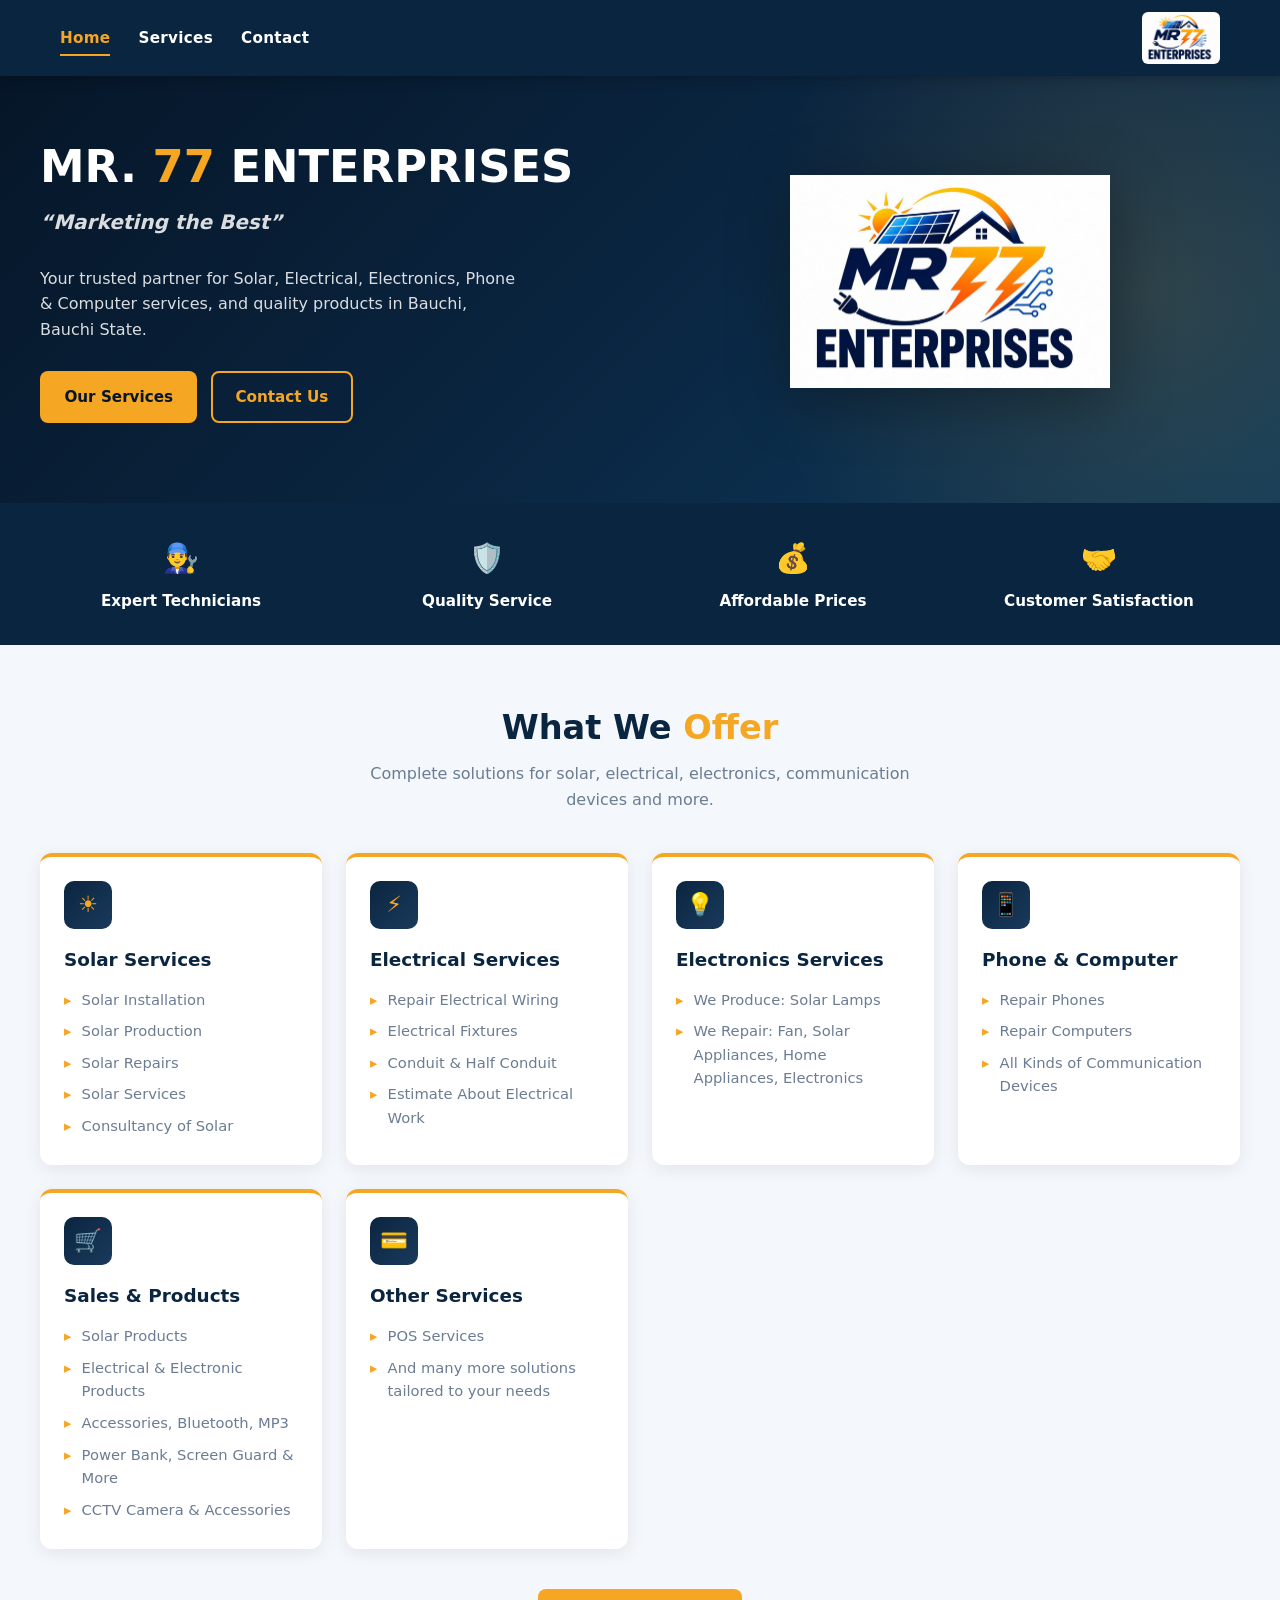
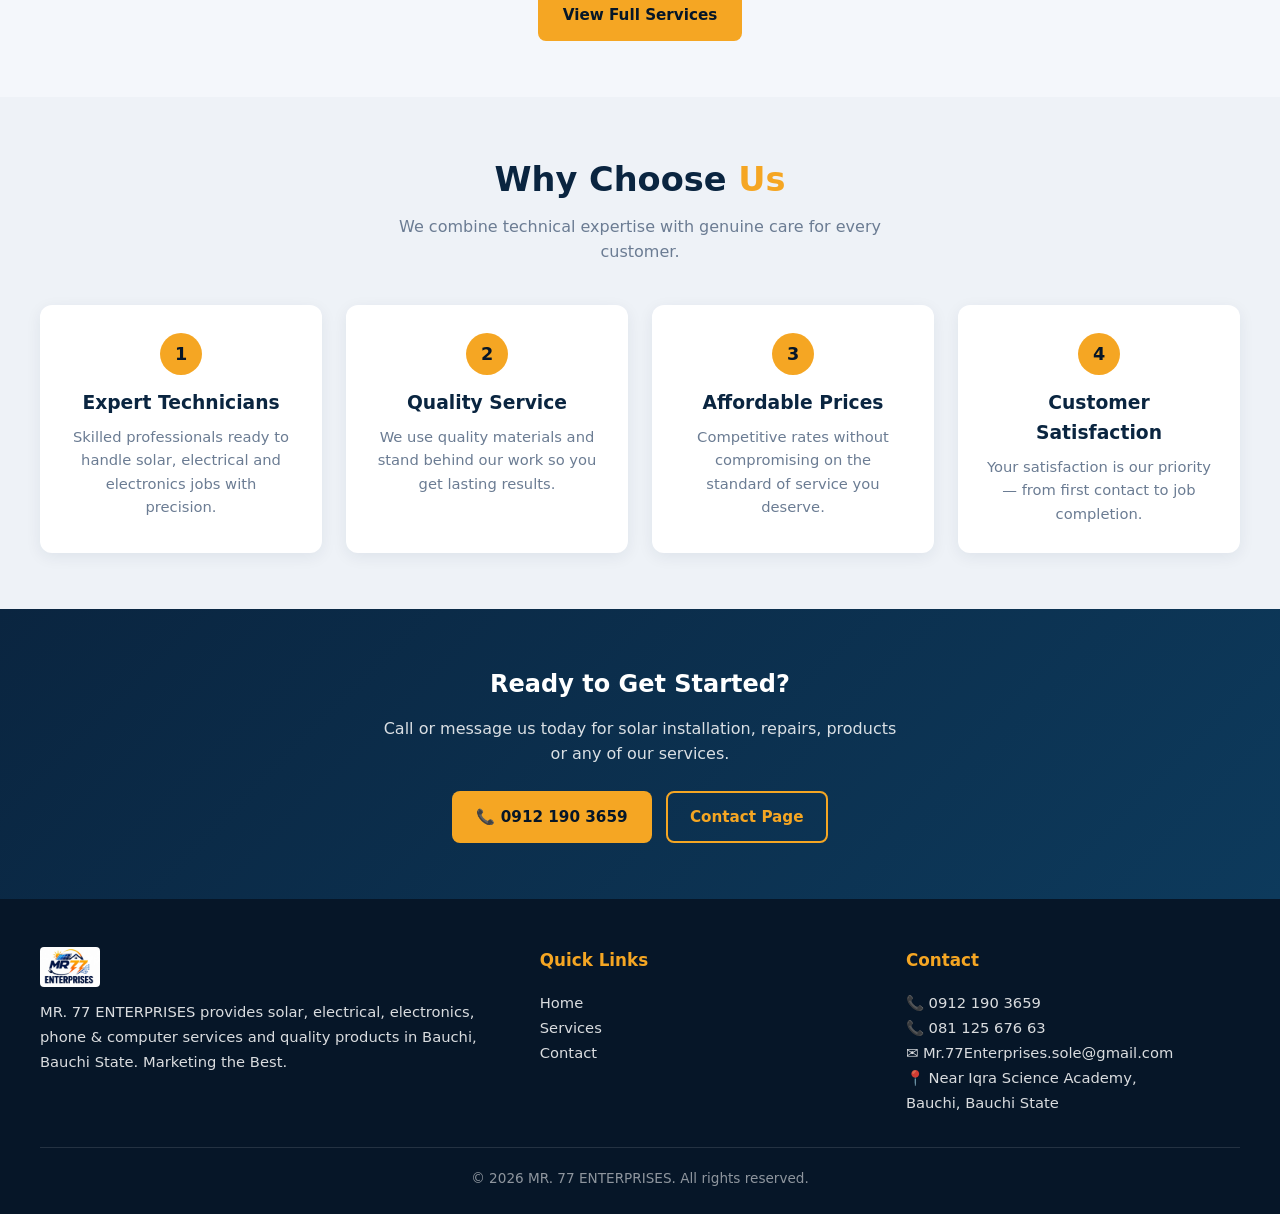
<file: index.html>
<!DOCTYPE html>
<html lang="en">
<head>
  <meta charset="UTF-8">
  <meta name="viewport" content="width=device-width, initial-scale=1.0">
  <title>MR. 77 ENTERPRISES | Solar, Electrical & Electronics – Bauchi</title>
  <meta name="description" content="MR. 77 ENTERPRISES – Solar installation, electrical services, electronics, phone & computer repairs, and sales in Bauchi, Bauchi State. Marketing the Best.">
  <link rel="stylesheet" href="style.css">
</head>
<body>

  <!-- Header -->
  <header class="header">
    <div class="header-inner">
      <button class="hamburger" aria-label="Toggle menu">
        <span></span>
        <span></span>
        <span></span>
      </button>

      <nav class="nav">
        <a href="index.html" class="active">Home</a>
        <a href="services.html">Services</a>
        <a href="contact.html">Contact</a>
      </nav>

      <a href="index.html" class="logo-link">
        <img src="logo.jpg" alt="MR. 77 ENTERPRISES Logo" class="logo-img">
      </a>
    </div>
  </header>
  <div class="nav-overlay"></div>

  <!-- Hero -->
  <section class="hero">
    <div class="hero-inner">
      <div class="hero-content">
        <h1>MR. <span>77</span> ENTERPRISES</h1>
        <p class="tagline">“Marketing the Best”</p>
        <p>
          Your trusted partner for Solar, Electrical, Electronics, Phone &amp; Computer services,
          and quality products in Bauchi, Bauchi State.
        </p>
        <div class="hero-buttons">
          <a href="services.html" class="btn btn-orange">Our Services</a>
          <a href="contact.html" class="btn btn-outline">Contact Us</a>
        </div>
      </div>
      <div class="hero-visual">
        <img src="logo.jpg" alt="MR. 77 ENTERPRISES" class="hero-logo">
      </div>
    </div>
  </section>

  <!-- Features bar -->
  <section class="features">
    <div class="features-inner">
      <div class="feature-item">
        <div class="f-icon">👨‍🔧</div>
        <span>Expert Technicians</span>
      </div>
      <div class="feature-item">
        <div class="f-icon">🛡️</div>
        <span>Quality Service</span>
      </div>
      <div class="feature-item">
        <div class="f-icon">💰</div>
        <span>Affordable Prices</span>
      </div>
      <div class="feature-item">
        <div class="f-icon">🤝</div>
        <span>Customer Satisfaction</span>
      </div>
    </div>
  </section>

  <!-- Services overview -->
  <section class="section">
    <div class="section-inner">
      <div class="section-title">
        <h2>What We <span>Offer</span></h2>
        <p>Complete solutions for solar, electrical, electronics, communication devices and more.</p>
      </div>

      <div class="services-grid">
        <div class="service-card">
          <div class="icon">☀️</div>
          <h3>Solar Services</h3>
          <ul>
            <li>Solar Installation</li>
            <li>Solar Production</li>
            <li>Solar Repairs</li>
            <li>Solar Services</li>
            <li>Consultancy of Solar</li>
          </ul>
        </div>

        <div class="service-card">
          <div class="icon">⚡</div>
          <h3>Electrical Services</h3>
          <ul>
            <li>Repair Electrical Wiring</li>
            <li>Electrical Fixtures</li>
            <li>Conduit &amp; Half Conduit</li>
            <li>Estimate About Electrical Work</li>
          </ul>
        </div>

        <div class="service-card">
          <div class="icon">💡</div>
          <h3>Electronics Services</h3>
          <ul>
            <li>We Produce: Solar Lamps</li>
            <li>We Repair: Fan, Solar Appliances, Home Appliances, Electronics</li>
          </ul>
        </div>

        <div class="service-card">
          <div class="icon">📱</div>
          <h3>Phone &amp; Computer</h3>
          <ul>
            <li>Repair Phones</li>
            <li>Repair Computers</li>
            <li>All Kinds of Communication Devices</li>
          </ul>
        </div>

        <div class="service-card">
          <div class="icon">🛒</div>
          <h3>Sales &amp; Products</h3>
          <ul>
            <li>Solar Products</li>
            <li>Electrical &amp; Electronic Products</li>
            <li>Accessories, Bluetooth, MP3</li>
            <li>Power Bank, Screen Guard &amp; More</li>
            <li>CCTV Camera &amp; Accessories</li>
          </ul>
        </div>

        <div class="service-card">
          <div class="icon">💳</div>
          <h3>Other Services</h3>
          <ul>
            <li>POS Services</li>
            <li>And many more solutions tailored to your needs</li>
          </ul>
        </div>
      </div>

      <div style="text-align:center; margin-top: 2.5rem;">
        <a href="services.html" class="btn btn-orange">View Full Services</a>
      </div>
    </div>
  </section>

  <!-- Why choose us -->
  <section class="section" style="background: #eef2f7;">
    <div class="section-inner">
      <div class="section-title">
        <h2>Why Choose <span>Us</span></h2>
        <p>We combine technical expertise with genuine care for every customer.</p>
      </div>
      <div class="why-grid">
        <div class="why-card">
          <div class="num">1</div>
          <h3>Expert Technicians</h3>
          <p>Skilled professionals ready to handle solar, electrical and electronics jobs with precision.</p>
        </div>
        <div class="why-card">
          <div class="num">2</div>
          <h3>Quality Service</h3>
          <p>We use quality materials and stand behind our work so you get lasting results.</p>
        </div>
        <div class="why-card">
          <div class="num">3</div>
          <h3>Affordable Prices</h3>
          <p>Competitive rates without compromising on the standard of service you deserve.</p>
        </div>
        <div class="why-card">
          <div class="num">4</div>
          <h3>Customer Satisfaction</h3>
          <p>Your satisfaction is our priority — from first contact to job completion.</p>
        </div>
      </div>
    </div>
  </section>

  <!-- CTA -->
  <section class="section" style="background: linear-gradient(135deg, var(--blue) 0%, #0d3a5c 100%); color: white; text-align: center;">
    <div class="section-inner">
      <h2 style="color: white; margin-bottom: 0.75rem;">Ready to Get Started?</h2>
      <p style="color: rgba(255,255,255,0.85); max-width: 520px; margin: 0 auto 1.5rem;">
        Call or message us today for solar installation, repairs, products or any of our services.
      </p>
      <div class="hero-buttons" style="justify-content: center;">
        <a href="tel:09121903659" class="btn btn-orange">📞 0912 190 3659</a>
        <a href="contact.html" class="btn btn-outline">Contact Page</a>
      </div>
    </div>
  </section>

  <!-- Footer -->
  <footer class="footer">
    <div class="footer-inner">
      <div>
        <div class="footer-brand">
          <img src="logo.jpg" alt="MR. 77 ENTERPRISES">
        </div>
        <p>
          MR. 77 ENTERPRISES provides solar, electrical, electronics, phone &amp; computer services
          and quality products in Bauchi, Bauchi State. Marketing the Best.
        </p>
      </div>
      <div>
        <h4>Quick Links</h4>
        <p><a href="index.html">Home</a></p>
        <p><a href="services.html">Services</a></p>
        <p><a href="contact.html">Contact</a></p>
      </div>
      <div>
        <h4>Contact</h4>
        <p>📞 <a href="tel:09121903659">0912 190 3659</a></p>
        <p>📞 <a href="tel:08112567663">081 125 676 63</a></p>
        <p>✉️ <a href="mailto:Mr.77Enterprises.sole@gmail.com">Mr.77Enterprises.sole@gmail.com</a></p>
        <p>📍 Near Iqra Science Academy,<br>Bauchi, Bauchi State</p>
      </div>
    </div>
    <div class="footer-bottom">
      &copy; 2026 MR. 77 ENTERPRISES. All rights reserved.
    </div>
  </footer>

  <script src="script.js"></script>
</body>
</html>
</file>
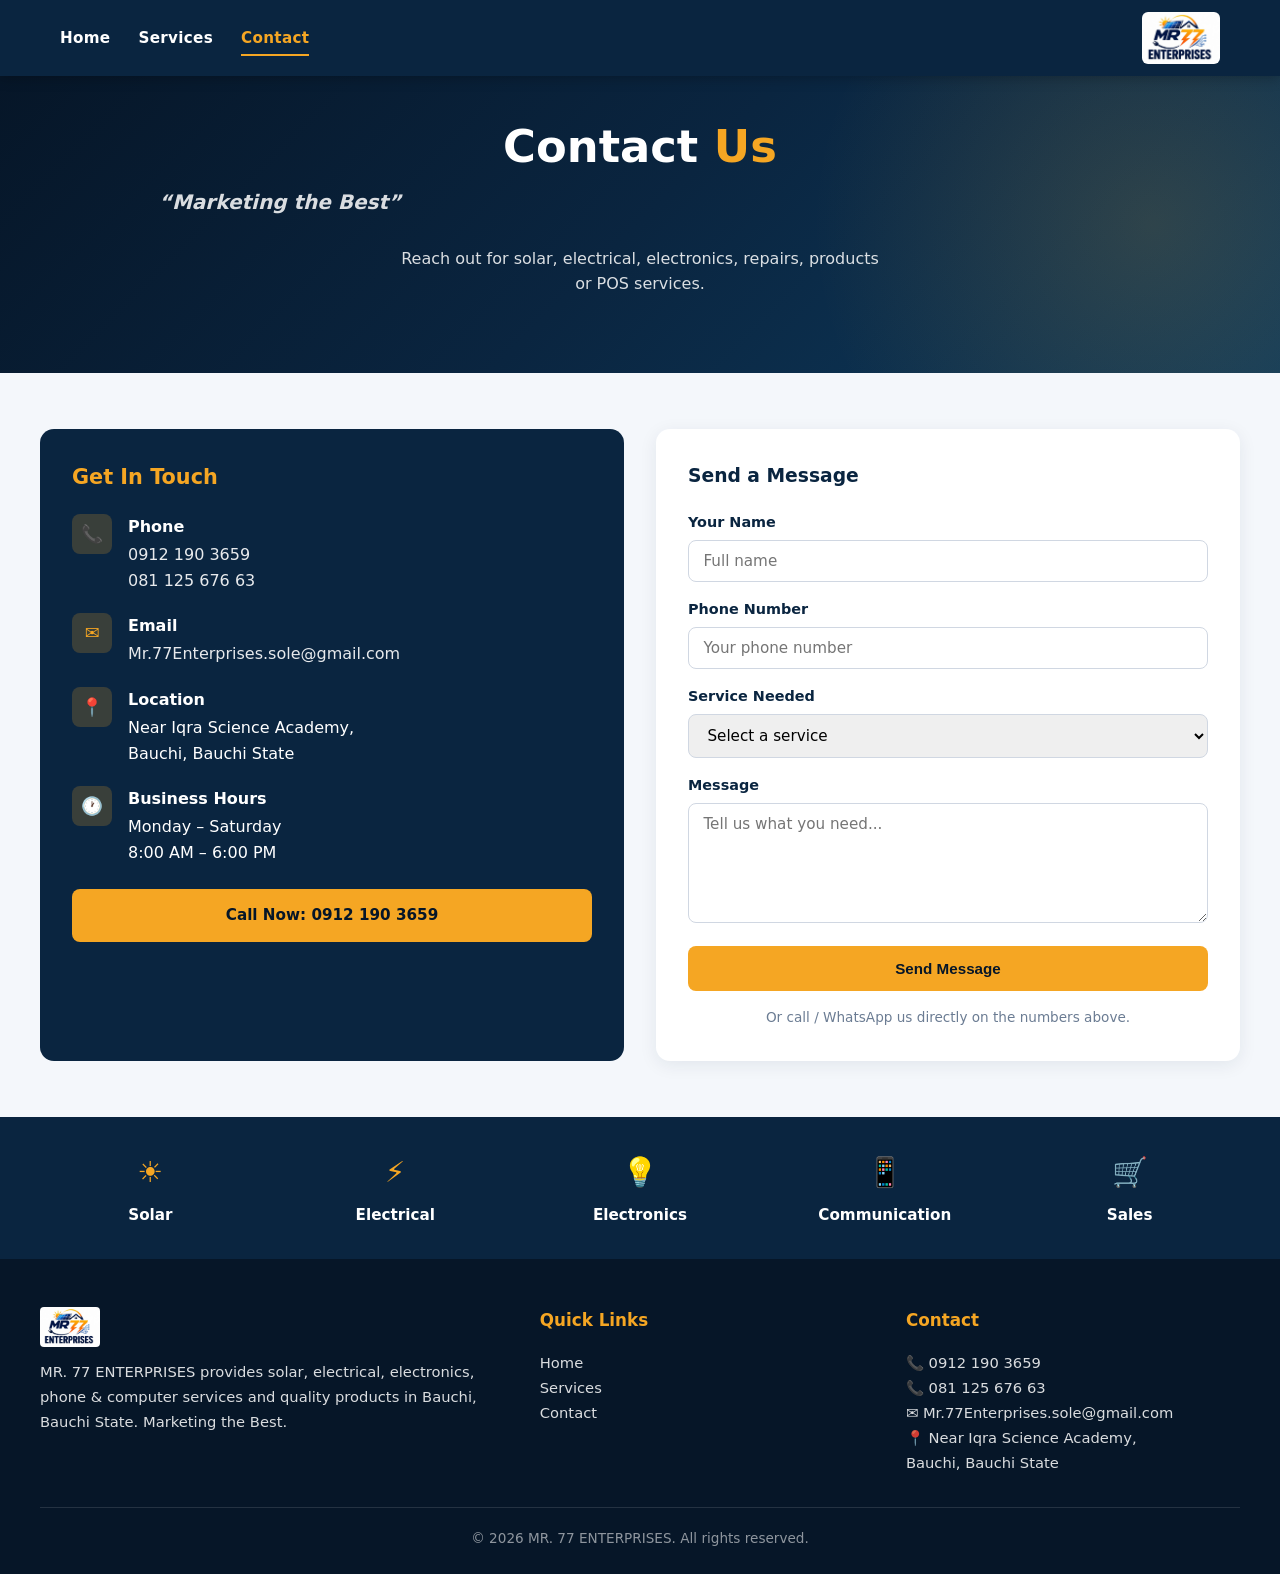
<file: contact.html>
<!DOCTYPE html>
<html lang="en">
<head>
  <meta charset="UTF-8">
  <meta name="viewport" content="width=device-width, initial-scale=1.0">
  <title>Contact Us | MR. 77 ENTERPRISES – Bauchi</title>
  <meta name="description" content="Contact MR. 77 ENTERPRISES in Bauchi. Call 0912 190 3659 or visit us near Iqra Science Academy, Bauchi State.">
  <link rel="stylesheet" href="style.css">
</head>
<body>

  <header class="header">
    <div class="header-inner">
      <button class="hamburger" aria-label="Toggle menu">
        <span></span>
        <span></span>
        <span></span>
      </button>

      <nav class="nav">
        <a href="index.html">Home</a>
        <a href="services.html">Services</a>
        <a href="contact.html" class="active">Contact</a>
      </nav>

      <a href="index.html" class="logo-link">
        <img src="logo.jpg" alt="MR. 77 ENTERPRISES Logo" class="logo-img">
      </a>
    </div>
  </header>
  <div class="nav-overlay"></div>

  <!-- Page hero -->
  <section class="hero" style="padding: 2.75rem 1.25rem 3rem;">
    <div class="hero-inner" style="grid-template-columns: 1fr; text-align: center;">
      <div class="hero-content">
        <h1>Contact <span>Us</span></h1>
        <p class="tagline">“Marketing the Best”</p>
        <p style="margin-left: auto; margin-right: auto;">
          Reach out for solar, electrical, electronics, repairs, products or POS services.
        </p>
      </div>
    </div>
  </section>

  <section class="section">
    <div class="section-inner">
      <div class="contact-grid">

        <!-- Contact info -->
        <div class="contact-info">
          <h3>Get In Touch</h3>

          <div class="contact-item">
            <div class="c-icon">📞</div>
            <div>
              <strong>Phone</strong>
              <a href="tel:09121903659">0912 190 3659</a><br>
              <a href="tel:08112567663">081 125 676 63</a>
            </div>
          </div>

          <div class="contact-item">
            <div class="c-icon">✉️</div>
            <div>
              <strong>Email</strong>
              <a href="mailto:Mr.77Enterprises.sole@gmail.com">Mr.77Enterprises.sole@gmail.com</a>
            </div>
          </div>

          <div class="contact-item">
            <div class="c-icon">📍</div>
            <div>
              <strong>Location</strong>
              Near Iqra Science Academy,<br>
              Bauchi, Bauchi State
            </div>
          </div>

          <div class="contact-item">
            <div class="c-icon">🕐</div>
            <div>
              <strong>Business Hours</strong>
              Monday – Saturday<br>
              8:00 AM – 6:00 PM
            </div>
          </div>

          <div style="margin-top: 1.5rem;">
            <a href="tel:09121903659" class="btn btn-orange" style="width: 100%; justify-content: center;">
              Call Now: 0912 190 3659
            </a>
          </div>
        </div>

        <!-- Simple contact form (frontend only) -->
        <div class="contact-form">
          <h3>Send a Message</h3>
          <form action="mailto:Mr.77Enterprises.sole@gmail.com" method="get" enctype="text/plain">
            <div class="form-group">
              <label for="name">Your Name</label>
              <input type="text" id="name" name="name" placeholder="Full name" required>
            </div>
            <div class="form-group">
              <label for="phone">Phone Number</label>
              <input type="tel" id="phone" name="phone" placeholder="Your phone number" required>
            </div>
            <div class="form-group">
              <label for="service">Service Needed</label>
              <select id="service" name="service">
                <option value="">Select a service</option>
                <option value="Solar">Solar Services</option>
                <option value="Electrical">Electrical Services</option>
                <option value="Electronics">Electronics Services</option>
                <option value="Phone/Computer">Phone &amp; Computer</option>
                <option value="Sales">Sales &amp; Products</option>
                <option value="POS">POS Services</option>
                <option value="Other">Other</option>
              </select>
            </div>
            <div class="form-group">
              <label for="message">Message</label>
              <textarea id="message" name="body" placeholder="Tell us what you need..."></textarea>
            </div>
            <button type="submit" class="btn btn-orange" style="width: 100%; justify-content: center;">
              Send Message
            </button>
          </form>
          <p style="margin-top: 1rem; font-size: 0.85rem; color: var(--gray); text-align: center;">
            Or call / WhatsApp us directly on the numbers above.
          </p>
        </div>

      </div>
    </div>
  </section>

  <!-- Categories reminder -->
  <section class="features">
    <div class="features-inner">
      <div class="feature-item">
        <div class="f-icon">☀️</div>
        <span>Solar</span>
      </div>
      <div class="feature-item">
        <div class="f-icon">⚡</div>
        <span>Electrical</span>
      </div>
      <div class="feature-item">
        <div class="f-icon">💡</div>
        <span>Electronics</span>
      </div>
      <div class="feature-item">
        <div class="f-icon">📱</div>
        <span>Communication</span>
      </div>
      <div class="feature-item">
        <div class="f-icon">🛒</div>
        <span>Sales</span>
      </div>
    </div>
  </section>

  <footer class="footer">
    <div class="footer-inner">
      <div>
        <div class="footer-brand">
          <img src="logo.jpg" alt="MR. 77 ENTERPRISES">
        </div>
        <p>
          MR. 77 ENTERPRISES provides solar, electrical, electronics, phone &amp; computer services
          and quality products in Bauchi, Bauchi State. Marketing the Best.
        </p>
      </div>
      <div>
        <h4>Quick Links</h4>
        <p><a href="index.html">Home</a></p>
        <p><a href="services.html">Services</a></p>
        <p><a href="contact.html">Contact</a></p>
      </div>
      <div>
        <h4>Contact</h4>
        <p>📞 <a href="tel:09121903659">0912 190 3659</a></p>
        <p>📞 <a href="tel:08112567663">081 125 676 63</a></p>
        <p>✉️ <a href="mailto:Mr.77Enterprises.sole@gmail.com">Mr.77Enterprises.sole@gmail.com</a></p>
        <p>📍 Near Iqra Science Academy,<br>Bauchi, Bauchi State</p>
      </div>
    </div>
    <div class="footer-bottom">
      &copy; 2026 MR. 77 ENTERPRISES. All rights reserved.
    </div>
  </footer>

  <script src="script.js"></script>
</body>
</html>
</file>
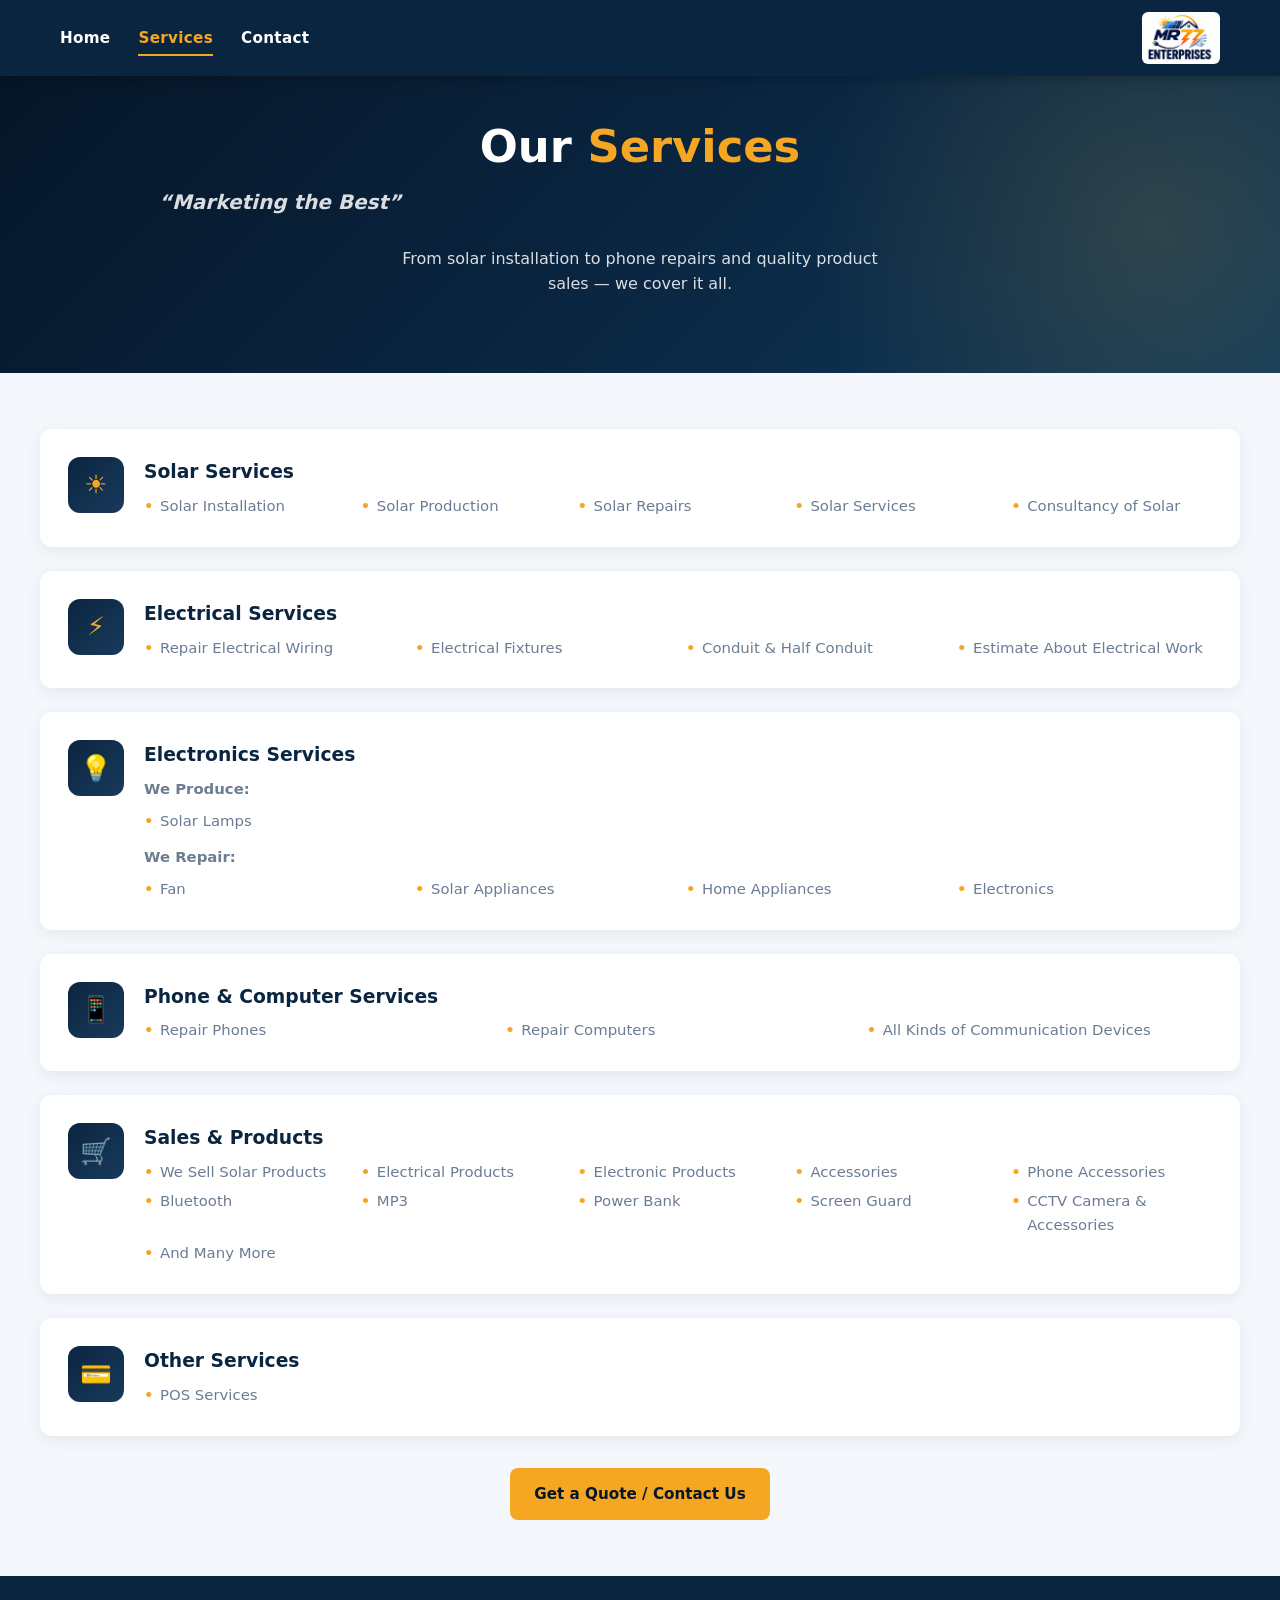
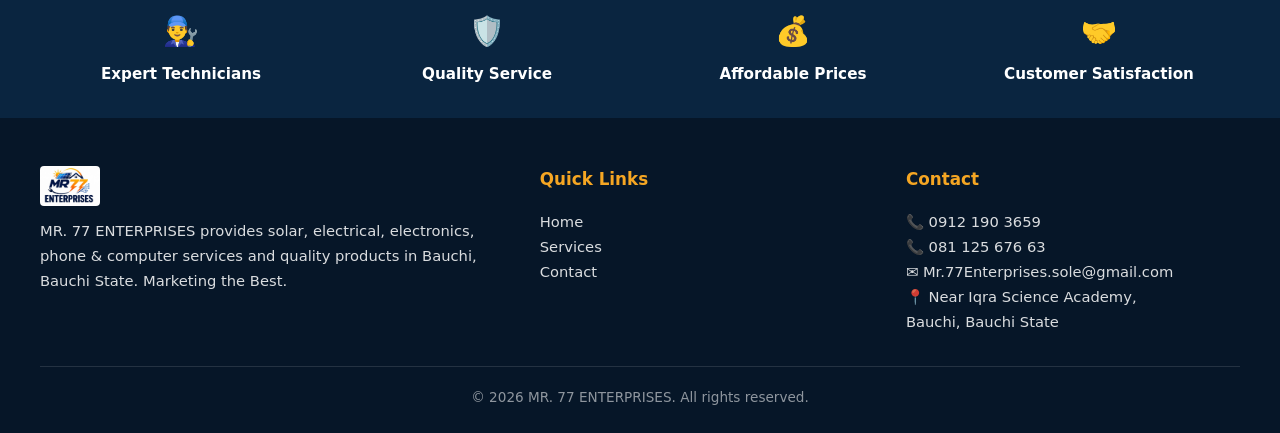
<file: services.html>
<!DOCTYPE html>
<html lang="en">
<head>
  <meta charset="UTF-8">
  <meta name="viewport" content="width=device-width, initial-scale=1.0">
  <title>Services | MR. 77 ENTERPRISES – Solar, Electrical & More</title>
  <meta name="description" content="Full list of services from MR. 77 ENTERPRISES: Solar, Electrical, Electronics, Phone & Computer repairs, Sales & Products, POS services in Bauchi.">
  <link rel="stylesheet" href="style.css">
</head>
<body>

  <header class="header">
    <div class="header-inner">
      <button class="hamburger" aria-label="Toggle menu">
        <span></span>
        <span></span>
        <span></span>
      </button>

      <nav class="nav">
        <a href="index.html">Home</a>
        <a href="services.html" class="active">Services</a>
        <a href="contact.html">Contact</a>
      </nav>

      <a href="index.html" class="logo-link">
        <img src="logo.jpg" alt="MR. 77 ENTERPRISES Logo" class="logo-img">
      </a>
    </div>
  </header>
  <div class="nav-overlay"></div>

  <!-- Page hero -->
  <section class="hero" style="padding: 2.75rem 1.25rem 3rem;">
    <div class="hero-inner" style="grid-template-columns: 1fr; text-align: center;">
      <div class="hero-content">
        <h1>Our <span>Services</span></h1>
        <p class="tagline">“Marketing the Best”</p>
        <p style="margin-left: auto; margin-right: auto;">
          From solar installation to phone repairs and quality product sales — we cover it all.
        </p>
      </div>
    </div>
  </section>

  <section class="section">
    <div class="section-inner">

      <!-- Solar -->
      <div class="service-detail">
        <div class="sd-icon">☀️</div>
        <div>
          <h3>Solar Services</h3>
          <ul>
            <li>Solar Installation</li>
            <li>Solar Production</li>
            <li>Solar Repairs</li>
            <li>Solar Services</li>
            <li>Consultancy of Solar</li>
          </ul>
        </div>
      </div>

      <!-- Electrical -->
      <div class="service-detail">
        <div class="sd-icon">⚡</div>
        <div>
          <h3>Electrical Services</h3>
          <ul>
            <li>Repair Electrical Wiring</li>
            <li>Electrical Fixtures</li>
            <li>Conduit &amp; Half Conduit</li>
            <li>Estimate About Electrical Work</li>
          </ul>
        </div>
      </div>

      <!-- Electronics -->
      <div class="service-detail">
        <div class="sd-icon">💡</div>
        <div>
          <h3>Electronics Services</h3>
          <p style="color: var(--gray); margin-bottom: 0.5rem; font-size: 0.93rem;"><strong>We Produce:</strong></p>
          <ul>
            <li>Solar Lamps</li>
          </ul>
          <p style="color: var(--gray); margin: 0.75rem 0 0.5rem; font-size: 0.93rem;"><strong>We Repair:</strong></p>
          <ul>
            <li>Fan</li>
            <li>Solar Appliances</li>
            <li>Home Appliances</li>
            <li>Electronics</li>
          </ul>
        </div>
      </div>

      <!-- Phone & Computer -->
      <div class="service-detail">
        <div class="sd-icon">📱</div>
        <div>
          <h3>Phone &amp; Computer Services</h3>
          <ul>
            <li>Repair Phones</li>
            <li>Repair Computers</li>
            <li>All Kinds of Communication Devices</li>
          </ul>
        </div>
      </div>

      <!-- Sales & Products -->
      <div class="service-detail">
        <div class="sd-icon">🛒</div>
        <div>
          <h3>Sales &amp; Products</h3>
          <ul>
            <li>We Sell Solar Products</li>
            <li>Electrical Products</li>
            <li>Electronic Products</li>
            <li>Accessories</li>
            <li>Phone Accessories</li>
            <li>Bluetooth</li>
            <li>MP3</li>
            <li>Power Bank</li>
            <li>Screen Guard</li>
            <li>CCTV Camera &amp; Accessories</li>
            <li>And Many More</li>
          </ul>
        </div>
      </div>

      <!-- Other -->
      <div class="service-detail">
        <div class="sd-icon">💳</div>
        <div>
          <h3>Other Services</h3>
          <ul>
            <li>POS Services</li>
          </ul>
        </div>
      </div>

      <div style="text-align: center; margin-top: 2rem;">
        <a href="contact.html" class="btn btn-orange">Get a Quote / Contact Us</a>
      </div>
    </div>
  </section>

  <!-- Features -->
  <section class="features">
    <div class="features-inner">
      <div class="feature-item">
        <div class="f-icon">👨‍🔧</div>
        <span>Expert Technicians</span>
      </div>
      <div class="feature-item">
        <div class="f-icon">🛡️</div>
        <span>Quality Service</span>
      </div>
      <div class="feature-item">
        <div class="f-icon">💰</div>
        <span>Affordable Prices</span>
      </div>
      <div class="feature-item">
        <div class="f-icon">🤝</div>
        <span>Customer Satisfaction</span>
      </div>
    </div>
  </section>

  <footer class="footer">
    <div class="footer-inner">
      <div>
        <div class="footer-brand">
          <img src="logo.jpg" alt="MR. 77 ENTERPRISES">
        </div>
        <p>
          MR. 77 ENTERPRISES provides solar, electrical, electronics, phone &amp; computer services
          and quality products in Bauchi, Bauchi State. Marketing the Best.
        </p>
      </div>
      <div>
        <h4>Quick Links</h4>
        <p><a href="index.html">Home</a></p>
        <p><a href="services.html">Services</a></p>
        <p><a href="contact.html">Contact</a></p>
      </div>
      <div>
        <h4>Contact</h4>
        <p>📞 <a href="tel:09121903659">0912 190 3659</a></p>
        <p>📞 <a href="tel:08112567663">081 125 676 63</a></p>
        <p>✉️ <a href="mailto:Mr.77Enterprises.sole@gmail.com">Mr.77Enterprises.sole@gmail.com</a></p>
        <p>📍 Near Iqra Science Academy,<br>Bauchi, Bauchi State</p>
      </div>
    </div>
    <div class="footer-bottom">
      &copy; 2026 MR. 77 ENTERPRISES. All rights reserved.
    </div>
  </footer>

  <script src="script.js"></script>
</body>
</html>
</file>
<file: style.css>
/* MR. 77 ENTERPRISES - Orange & Blue Theme */
:root {
  --blue: #0A2540;
  --blue-dark: #061628;
  --blue-light: #1a3a5c;
  --orange: #F5A623;
  --orange-dark: #e08e0b;
  --orange-light: #ffc04d;
  --white: #ffffff;
  --light: #f4f7fb;
  --gray: #6b7c93;
  --text: #1a1a2e;
}

* {
  margin: 0;
  padding: 0;
  box-sizing: border-box;
}

html {
  scroll-behavior: smooth;
}

body {
  font-family: 'Segoe UI', system-ui, -apple-system, sans-serif;
  color: var(--text);
  background: var(--light);
  line-height: 1.6;
}

img {
  max-width: 100%;
  height: auto;
  display: block;
}

a {
  text-decoration: none;
  color: inherit;
}

ul {
  list-style: none;
}

/* ========== HEADER ========== */
.header {
  background: var(--blue);
  color: var(--white);
  position: sticky;
  top: 0;
  z-index: 1000;
  box-shadow: 0 2px 12px rgba(0,0,0,0.25);
}

.header-inner {
  max-width: 1200px;
  margin: 0 auto;
  padding: 0.75rem 1.25rem;
  display: flex;
  align-items: center;
  justify-content: space-between;
  gap: 1rem;
}

/* Hamburger - left side */
.hamburger {
  display: none;
  flex-direction: column;
  justify-content: center;
  gap: 5px;
  width: 36px;
  height: 36px;
  background: transparent;
  border: none;
  cursor: pointer;
  padding: 4px;
  z-index: 1001;
}

.hamburger span {
  display: block;
  width: 26px;
  height: 3px;
  background: var(--orange);
  border-radius: 2px;
  transition: all 0.3s ease;
}

.hamburger.active span:nth-child(1) {
  transform: translateY(8px) rotate(45deg);
}

.hamburger.active span:nth-child(2) {
  opacity: 0;
}

.hamburger.active span:nth-child(3) {
  transform: translateY(-8px) rotate(-45deg);
}

/* Nav */
.nav {
  display: flex;
  align-items: center;
  gap: 1.75rem;
}

.nav a {
  color: var(--white);
  font-weight: 600;
  font-size: 0.95rem;
  letter-spacing: 0.3px;
  position: relative;
  padding: 0.25rem 0;
  transition: color 0.2s;
}

.nav a::after {
  content: '';
  position: absolute;
  bottom: -2px;
  left: 0;
  width: 0;
  height: 2px;
  background: var(--orange);
  transition: width 0.25s ease;
}

.nav a:hover,
.nav a.active {
  color: var(--orange);
}

.nav a:hover::after,
.nav a.active::after {
  width: 100%;
}

/* Logo - top right */
.logo-link {
  display: flex;
  align-items: center;
  gap: 0.6rem;
}

.logo-img {
  height: 52px;
  width: auto;
  border-radius: 6px;
}

.logo-text {
  display: none;
  font-weight: 800;
  font-size: 1.15rem;
  color: var(--white);
}

.logo-text span {
  color: var(--orange);
}

/* ========== HERO ========== */
.hero {
  background: linear-gradient(135deg, var(--blue-dark) 0%, var(--blue) 50%, #0d3a5c 100%);
  color: var(--white);
  padding: 4rem 1.25rem 5rem;
  position: relative;
  overflow: hidden;
}

.hero::before {
  content: '';
  position: absolute;
  top: -50%;
  right: -20%;
  width: 60%;
  height: 200%;
  background: radial-gradient(circle, rgba(245,166,35,0.15) 0%, transparent 70%);
  pointer-events: none;
}

.hero-inner {
  max-width: 1200px;
  margin: 0 auto;
  display: grid;
  grid-template-columns: 1fr 1fr;
  gap: 2.5rem;
  align-items: center;
  position: relative;
  z-index: 1;
}

.hero-content h1 {
  font-size: clamp(1.9rem, 4vw, 2.8rem);
  font-weight: 800;
  line-height: 1.2;
  margin-bottom: 0.75rem;
}

.hero-content h1 span {
  color: var(--orange);
}

.tagline {
  font-size: 1.25rem;
  color: var(--orange);
  font-weight: 600;
  font-style: italic;
  margin-bottom: 1.25rem;
}

.hero-content p {
  color: rgba(255,255,255,0.85);
  margin-bottom: 1.75rem;
  max-width: 480px;
}

.hero-buttons {
  display: flex;
  flex-wrap: wrap;
  gap: 0.85rem;
}

.btn {
  display: inline-flex;
  align-items: center;
  gap: 0.4rem;
  padding: 0.75rem 1.4rem;
  border-radius: 8px;
  font-weight: 700;
  font-size: 0.95rem;
  transition: all 0.25s ease;
  border: 2px solid transparent;
  cursor: pointer;
}

.btn-orange {
  background: var(--orange);
  color: var(--blue-dark);
}

.btn-orange:hover {
  background: var(--orange-dark);
  transform: translateY(-2px);
  box-shadow: 0 6px 16px rgba(245,166,35,0.4);
}

.btn-outline {
  background: transparent;
  border-color: var(--orange);
  color: var(--orange);
}

.btn-outline:hover {
  background: var(--orange);
  color: var(--blue-dark);
}

.hero-visual {
  display: flex;
  justify-content: center;
  align-items: center;
}

.hero-logo {
  max-width: 320px;
  width: 100%;
  filter: drop-shadow(0 12px 30px rgba(0,0,0,0.35));
}

/* ========== SECTION COMMON ========== */
.section {
  padding: 3.5rem 1.25rem;
}

.section-inner {
  max-width: 1200px;
  margin: 0 auto;
}

.section-title {
  text-align: center;
  margin-bottom: 2.5rem;
}

.section-title h2 {
  font-size: clamp(1.6rem, 3vw, 2.1rem);
  color: var(--blue);
  font-weight: 800;
  margin-bottom: 0.4rem;
}

.section-title h2 span {
  color: var(--orange);
}

.section-title p {
  color: var(--gray);
  max-width: 560px;
  margin: 0 auto;
}

/* ========== SERVICES GRID ========== */
.services-grid {
  display: grid;
  grid-template-columns: repeat(auto-fit, minmax(260px, 1fr));
  gap: 1.5rem;
}

.service-card {
  background: var(--white);
  border-radius: 12px;
  padding: 1.5rem;
  box-shadow: 0 4px 18px rgba(10,37,64,0.08);
  border-top: 4px solid var(--orange);
  transition: transform 0.25s, box-shadow 0.25s;
}

.service-card:hover {
  transform: translateY(-6px);
  box-shadow: 0 12px 28px rgba(10,37,64,0.14);
}

.service-card .icon {
  width: 48px;
  height: 48px;
  background: linear-gradient(135deg, var(--blue), var(--blue-light));
  border-radius: 10px;
  display: flex;
  align-items: center;
  justify-content: center;
  font-size: 1.4rem;
  margin-bottom: 1rem;
  color: var(--orange);
}

.service-card h3 {
  color: var(--blue);
  font-size: 1.15rem;
  margin-bottom: 0.6rem;
  font-weight: 700;
}

.service-card ul {
  color: var(--gray);
  font-size: 0.92rem;
}

.service-card ul li {
  padding: 0.25rem 0;
  padding-left: 1.1rem;
  position: relative;
}

.service-card ul li::before {
  content: '▸';
  position: absolute;
  left: 0;
  color: var(--orange);
  font-weight: bold;
}

/* ========== FEATURES BAR ========== */
.features {
  background: var(--blue);
  color: var(--white);
  padding: 2rem 1.25rem;
}

.features-inner {
  max-width: 1200px;
  margin: 0 auto;
  display: grid;
  grid-template-columns: repeat(auto-fit, minmax(180px, 1fr));
  gap: 1.5rem;
  text-align: center;
}

.feature-item {
  display: flex;
  flex-direction: column;
  align-items: center;
  gap: 0.5rem;
}

.feature-item .f-icon {
  font-size: 1.8rem;
  color: var(--orange);
}

.feature-item span {
  font-weight: 600;
  font-size: 0.95rem;
}

/* ========== ABOUT / WHY ========== */
.why-grid {
  display: grid;
  grid-template-columns: repeat(auto-fit, minmax(240px, 1fr));
  gap: 1.5rem;
}

.why-card {
  background: var(--white);
  border-radius: 12px;
  padding: 1.75rem;
  text-align: center;
  box-shadow: 0 4px 16px rgba(10,37,64,0.07);
}

.why-card .num {
  display: inline-flex;
  width: 42px;
  height: 42px;
  background: var(--orange);
  color: var(--blue-dark);
  border-radius: 50%;
  align-items: center;
  justify-content: center;
  font-weight: 800;
  font-size: 1.1rem;
  margin-bottom: 0.85rem;
}

.why-card h3 {
  color: var(--blue);
  margin-bottom: 0.4rem;
}

.why-card p {
  color: var(--gray);
  font-size: 0.92rem;
}

/* ========== CONTACT PAGE ========== */
.contact-grid {
  display: grid;
  grid-template-columns: 1fr 1fr;
  gap: 2rem;
}

.contact-info {
  background: var(--blue);
  color: var(--white);
  border-radius: 14px;
  padding: 2rem;
}

.contact-info h3 {
  color: var(--orange);
  margin-bottom: 1.25rem;
  font-size: 1.3rem;
}

.contact-item {
  display: flex;
  gap: 1rem;
  margin-bottom: 1.25rem;
  align-items: flex-start;
}

.contact-item .c-icon {
  width: 40px;
  height: 40px;
  background: rgba(245,166,35,0.2);
  border-radius: 8px;
  display: flex;
  align-items: center;
  justify-content: center;
  color: var(--orange);
  flex-shrink: 0;
  font-size: 1.1rem;
}

.contact-item strong {
  display: block;
  margin-bottom: 0.15rem;
}

.contact-item a {
  color: rgba(255,255,255,0.9);
}

.contact-item a:hover {
  color: var(--orange);
}

.contact-form {
  background: var(--white);
  border-radius: 14px;
  padding: 2rem;
  box-shadow: 0 4px 18px rgba(10,37,64,0.08);
}

.contact-form h3 {
  color: var(--blue);
  margin-bottom: 1.25rem;
}

.form-group {
  margin-bottom: 1rem;
}

.form-group label {
  display: block;
  font-weight: 600;
  font-size: 0.9rem;
  margin-bottom: 0.35rem;
  color: var(--blue);
}

.form-group input,
.form-group textarea,
.form-group select {
  width: 100%;
  padding: 0.7rem 0.9rem;
  border: 1.5px solid #d0d7e2;
  border-radius: 8px;
  font-size: 0.95rem;
  font-family: inherit;
  transition: border-color 0.2s;
}

.form-group input:focus,
.form-group textarea:focus,
.form-group select:focus {
  outline: none;
  border-color: var(--orange);
}

.form-group textarea {
  min-height: 120px;
  resize: vertical;
}

/* ========== SERVICES PAGE DETAIL ========== */
.service-detail {
  background: var(--white);
  border-radius: 12px;
  padding: 1.75rem;
  margin-bottom: 1.5rem;
  box-shadow: 0 4px 16px rgba(10,37,64,0.07);
  display: grid;
  grid-template-columns: auto 1fr;
  gap: 1.25rem;
  align-items: start;
}

.service-detail .sd-icon {
  width: 56px;
  height: 56px;
  background: linear-gradient(135deg, var(--blue), var(--blue-light));
  border-radius: 12px;
  display: flex;
  align-items: center;
  justify-content: center;
  font-size: 1.6rem;
  color: var(--orange);
}

.service-detail h3 {
  color: var(--blue);
  margin-bottom: 0.5rem;
}

.service-detail ul {
  display: grid;
  grid-template-columns: repeat(auto-fit, minmax(200px, 1fr));
  gap: 0.3rem 1rem;
  color: var(--gray);
  font-size: 0.93rem;
}

.service-detail ul li {
  padding-left: 1rem;
  position: relative;
}

.service-detail ul li::before {
  content: '•';
  position: absolute;
  left: 0;
  color: var(--orange);
  font-weight: bold;
}

/* ========== FOOTER ========== */
.footer {
  background: var(--blue-dark);
  color: rgba(255,255,255,0.85);
  padding: 3rem 1.25rem 1.5rem;
}

.footer-inner {
  max-width: 1200px;
  margin: 0 auto;
  display: grid;
  grid-template-columns: 1.4fr 1fr 1fr;
  gap: 2rem;
  margin-bottom: 2rem;
}

.footer h4 {
  color: var(--orange);
  margin-bottom: 1rem;
  font-size: 1.05rem;
}

.footer p,
.footer a {
  font-size: 0.92rem;
  line-height: 1.7;
}

.footer a:hover {
  color: var(--orange);
}

.footer-brand {
  display: flex;
  align-items: center;
  gap: 0.6rem;
  margin-bottom: 0.75rem;
}

.footer-brand img {
  height: 40px;
  border-radius: 4px;
}

.footer-bottom {
  max-width: 1200px;
  margin: 0 auto;
  padding-top: 1.25rem;
  border-top: 1px solid rgba(255,255,255,0.12);
  text-align: center;
  font-size: 0.85rem;
  color: rgba(255,255,255,0.55);
}

/* ========== MOBILE ========== */
@media (max-width: 900px) {
  .hero-inner {
    grid-template-columns: 1fr;
    text-align: center;
  }

  .hero-content p {
    margin-left: auto;
    margin-right: auto;
  }

  .hero-buttons {
    justify-content: center;
  }

  .hero-visual {
    order: -1;
  }

  .hero-logo {
    max-width: 220px;
  }

  .contact-grid {
    grid-template-columns: 1fr;
  }

  .footer-inner {
    grid-template-columns: 1fr;
    text-align: center;
  }

  .footer-brand {
    justify-content: center;
  }

  .service-detail {
    grid-template-columns: 1fr;
  }
}

@media (max-width: 768px) {
  .hamburger {
    display: flex;
  }

  .nav {
    position: fixed;
    top: 0;
    left: 0;
    width: 280px;
    height: 100vh;
    background: var(--blue-dark);
    flex-direction: column;
    align-items: flex-start;
    padding: 5rem 1.5rem 2rem;
    gap: 0.5rem;
    transform: translateX(-100%);
    transition: transform 0.3s ease;
    box-shadow: 4px 0 20px rgba(0,0,0,0.3);
  }

  .nav.open {
    transform: translateX(0);
  }

  .nav a {
    width: 100%;
    padding: 0.85rem 0.5rem;
    font-size: 1.05rem;
    border-bottom: 1px solid rgba(255,255,255,0.08);
  }

  .nav a::after {
    display: none;
  }

  .logo-img {
    height: 44px;
  }

  /* Overlay when menu open */
  .nav-overlay {
    display: none;
    position: fixed;
    inset: 0;
    background: rgba(0,0,0,0.5);
    z-index: 999;
  }

  .nav-overlay.show {
    display: block;
  }
}

@media (max-width: 480px) {
  .hero {
    padding: 2.5rem 1rem 3.5rem;
  }

  .section {
    padding: 2.5rem 1rem;
  }

  .btn {
    width: 100%;
    justify-content: center;
  }
}
</file>
